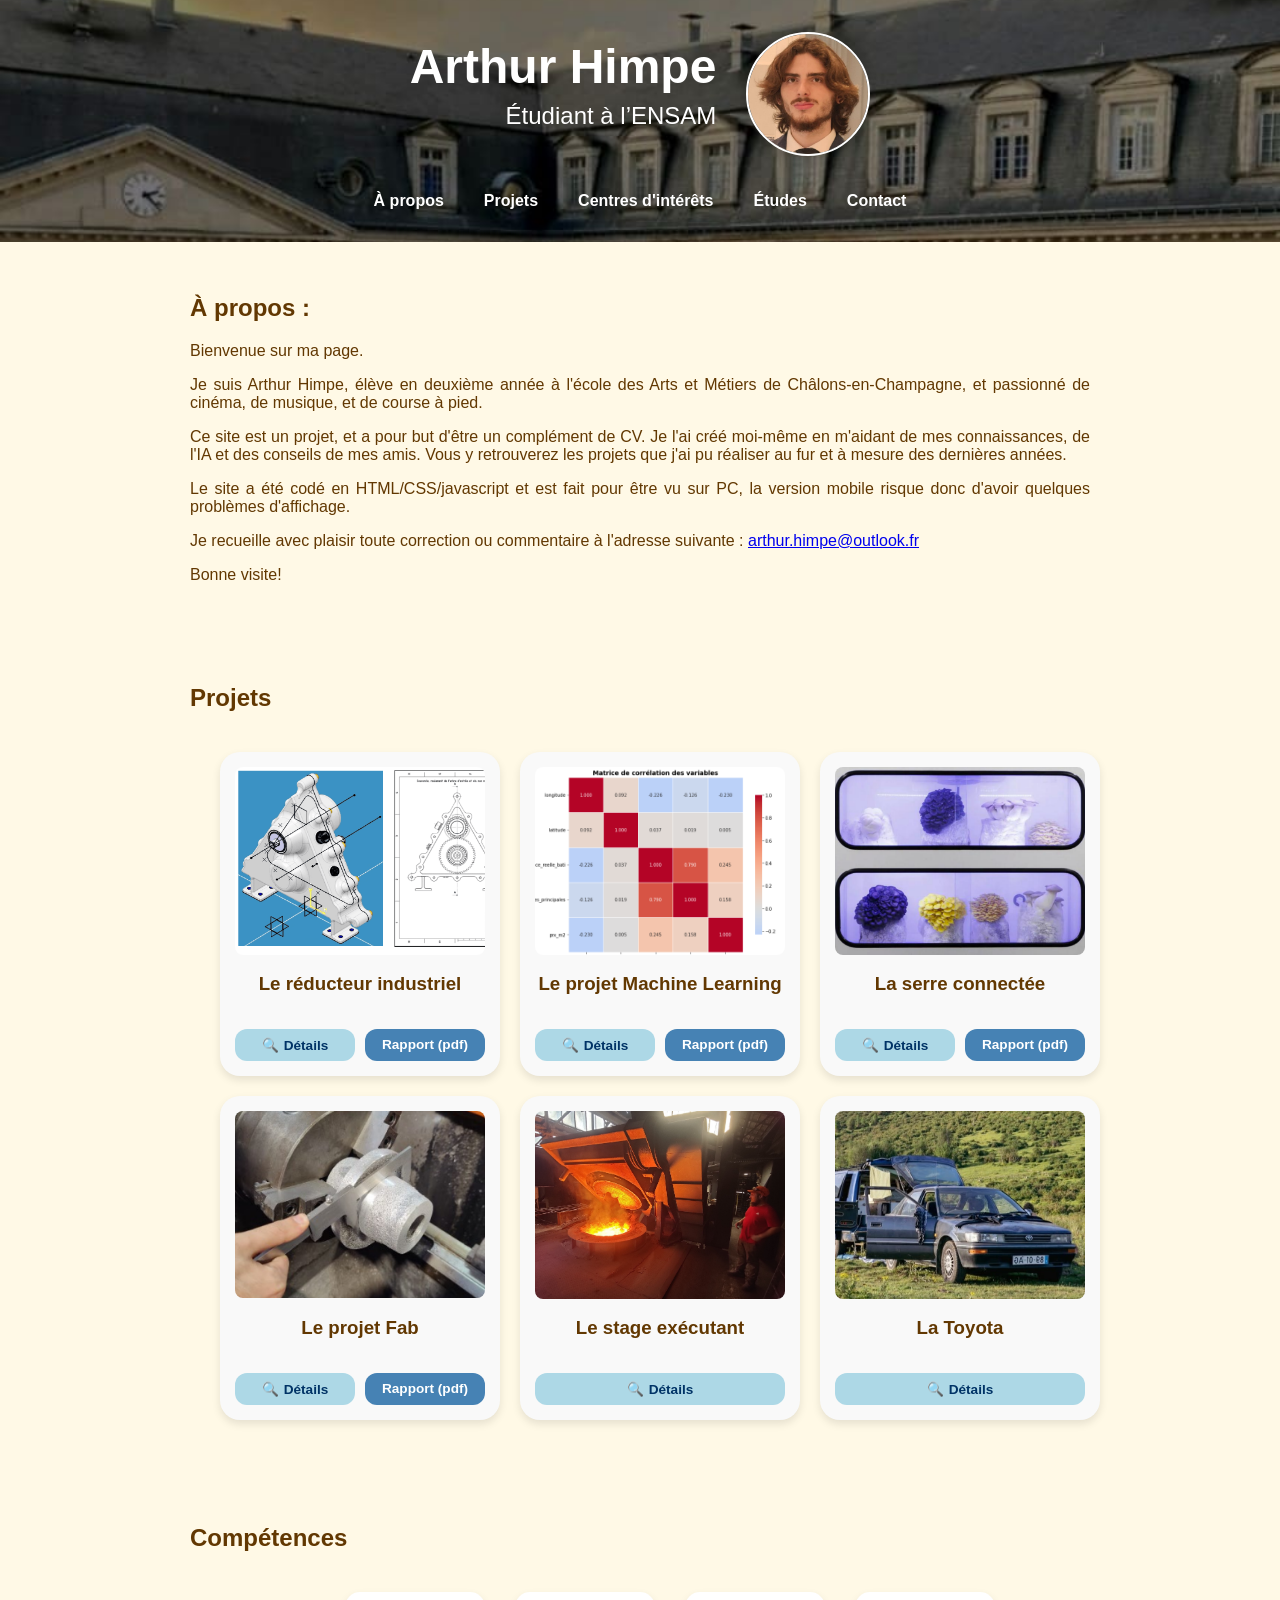
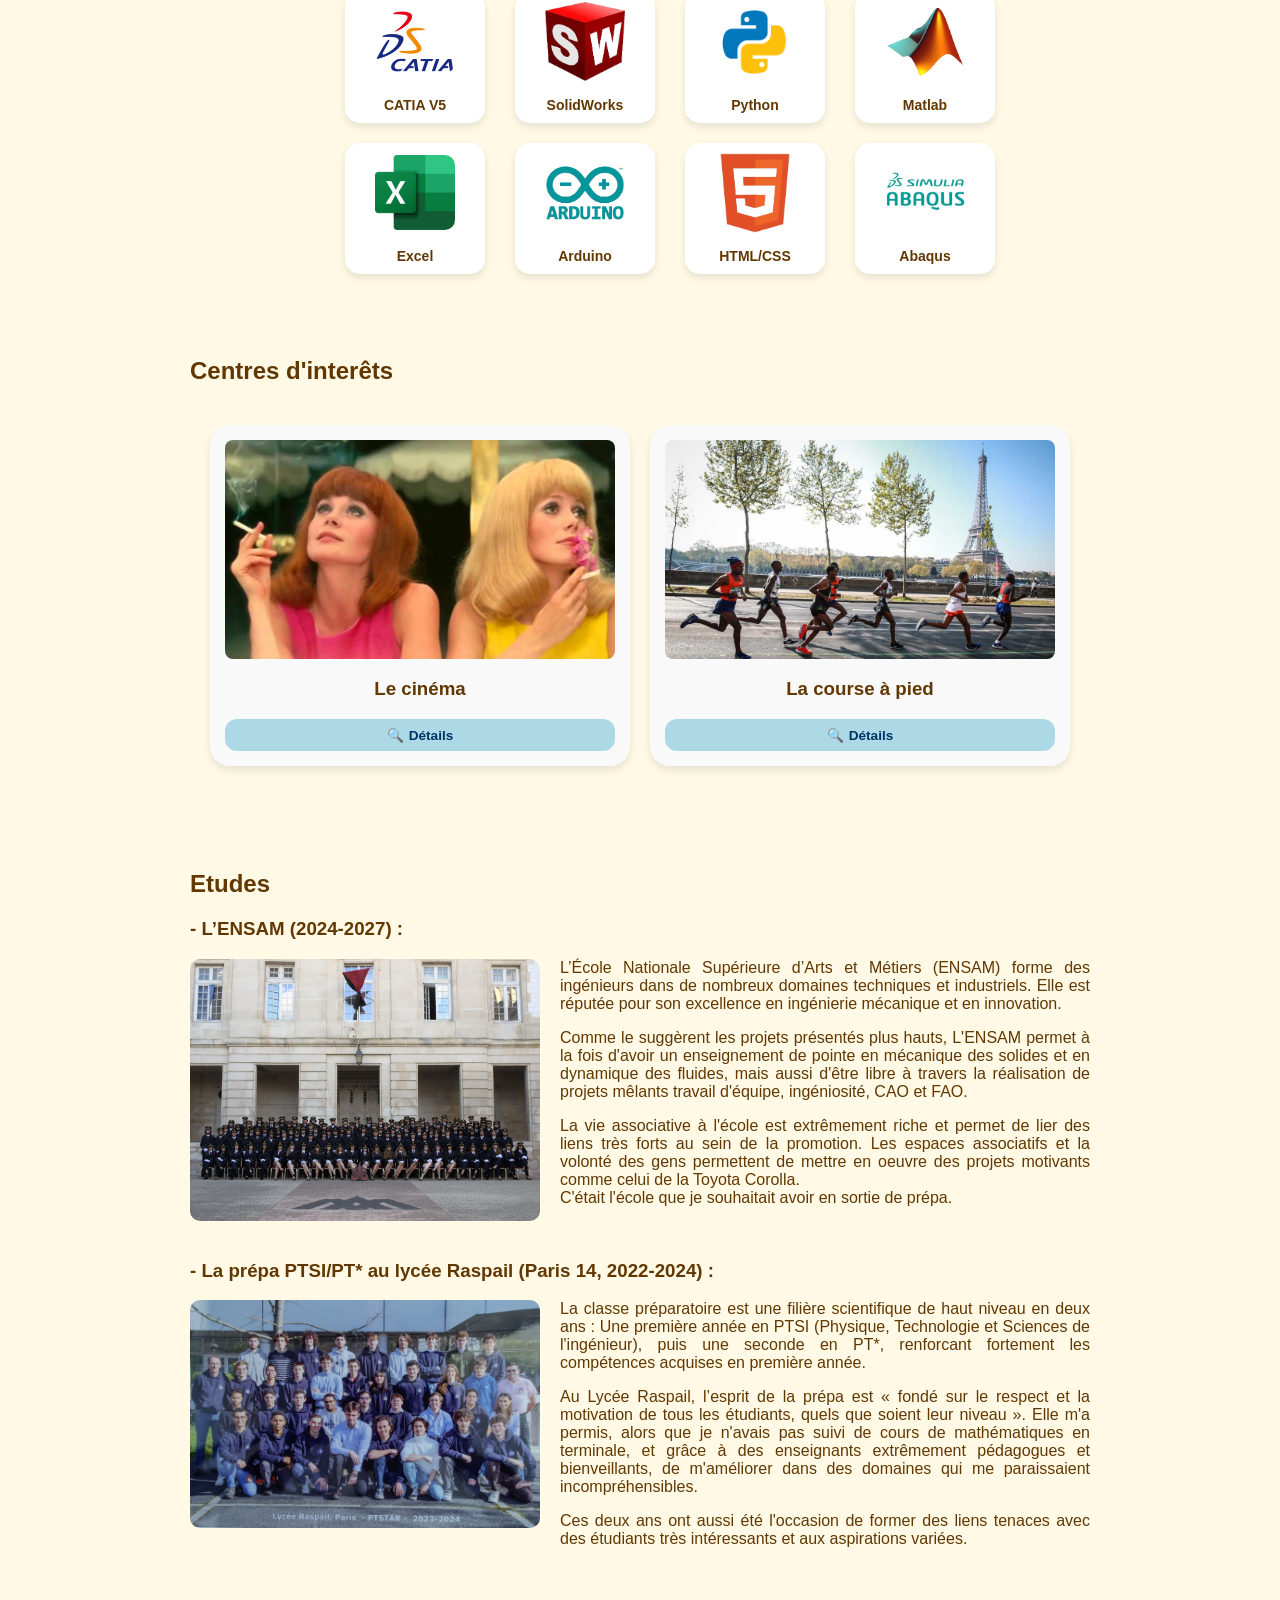
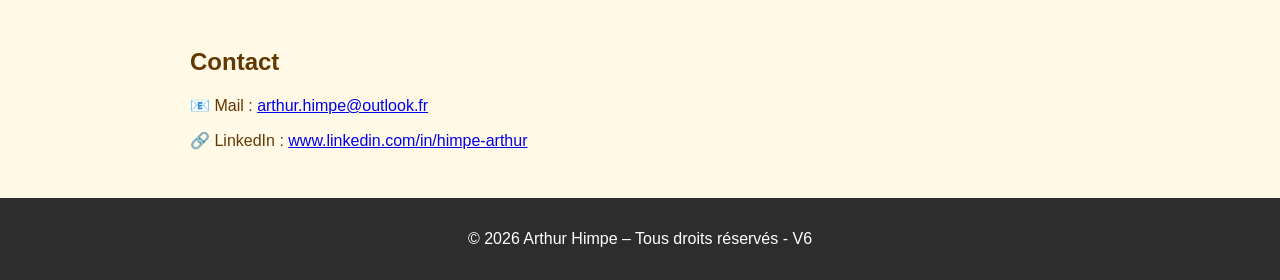
<file: index.html>
<!doctype html>
<html lang="fr">
  <head>
    <meta charset="UTF-8" />
    <meta name="viewport" content="width=device-width, initial-scale=1" />
    <title>Arthur Himpe</title>
    <link rel="icon" type="image/png" href="Amtradszaloeil.png">
    <link rel="stylesheet" href="style.css" />
  </head>
  <body>
    <!-- 🔹 En-tête -->
<header>
  <div class="header-content">
    
    <div class="header-text">
      <h1>Arthur Himpe</h1>
      <h2>Étudiant à l’ENSAM</h2>
    </div>

    <img src="images/photo-cv.png" alt="Photo Arthur Himpe" class="header-logo">

  </div>

  <nav>
    <ul>
      <li><a href="#presentation">À propos</a></li>
      <li><a href="#projets">Projets</a></li>
      <li><a href="#centres-interet">Centres d'intérêts</a></li>
      <li><a href="#etudes">Études</a></li>
      <li><a href="#contact">Contact</a></li>
    </ul>
  </nav>
</header>

    <!-- 🔹 Section "À propos" -->
    <section id="presentation">
      <h2>À propos :</h2>
      <p>Bienvenue sur ma page.</p>
      <p>
        Je suis Arthur Himpe, élève en deuxième année à l'école des Arts et
        Métiers de Châlons-en-Champagne, et passionné de cinéma, de musique, et de course à pied.
      </p>
      <p>
        Ce site est un projet, et a pour but d'être un complément de CV. Je
        l'ai créé moi-même en m'aidant de mes connaissances, de l'IA et des
        conseils de mes amis. Vous y retrouverez les projets que j'ai pu
        réaliser au fur et à mesure des dernières années.
      </p>
      <p>
        Le site a été codé en HTML/CSS/javascript et est fait pour être vu sur PC, la
        version mobile risque donc d'avoir quelques problèmes d'affichage.
      </p>
      <p>
        Je recueille avec plaisir toute correction ou commentaire à l'adresse
        suivante : <a href="arthur.himpe@outlook.fr">arthur.himpe@outlook.fr</a>
      </p>
      <p>Bonne visite!</p>
    </section>

    <!-- 🔹 Section "Projets" -->
    <section id="projets">
      <h2>Projets</h2>

      <div class="projets-container">

                <div class="projet">
          <img src="images/reducteur 2.png" />
          <h3>Le réducteur industriel</h3>
          <div class="projet-actions">
            <button class="btn-ouvrir" data-modal="modal-reducteur"><span style="margin-right:5px;">🔍</span>Détails</button>
            <a href="Rapport-Réducteur.pdf" target="_blank" class="btn-pdf"
              >Rapport (pdf)</a
            >
          </div>
        </div>

        <div class="projet">
          <img src="images/projet machine learning/correlation random forest pieces.png"/>
          <h3>Le projet Machine Learning</h3>
          <div class="projet-actions">
            <button class="btn-ouvrir" data-modal="modal-machine"><span style="margin-right:5px;">🔍</span>Détails</button>
            <a href="Projet machine learning.pdf" target="_blank" class="btn-pdf"
              >Rapport (pdf)</a
            >
          </div>
        </div>

        <div class="projet">
          <img src="images/serre2.png" alt="Projet" />
          <h3>La serre connectée</h3>

          <div class="projet-actions">
            <button class="btn-ouvrir" data-modal="modal-serre">
              <span style="margin-right:5px;">🔍</span>Détails
            </button>
            <a href="CAMEX-IA-MYCOTECH.pdf" target="_blank" class="btn-pdf"
              >Rapport (pdf)</a
            >
          </div>
        </div>

        <div class="projet">
          <img src="images/projet Fab/projet fab2.png" />
          <h3>Le projet Fab</h3>
          <div class="projet-actions">
            <button class="btn-ouvrir" data-modal="modal-fab"><span style="margin-right:5px;">🔍</span>Détails</button>
            <a href="rapport-projet-fab.pdf" target="_blank" class="btn-pdf"
              >Rapport (pdf)</a
            >
          </div>
        </div>

        <div class="projet">
          <img src="images/Fonderie.jpg" alt="Aperçu du projet 2" />
          <h3>Le stage exécutant</h3>
          <div class="projet-actions">
            <button class="btn-ouvrir" data-modal="modal-fonderie">
              <span style="margin-right:5px;">🔍</span>Détails
            </button>
          </div>
        </div>

        <div class="projet">
          <img src="images/Toyota/Toyot_trip.jpg" alt="Aperçu du projet 1" />
          <h3>La Toyota</h3>

          <div class="projet-actions">
            <button class="btn-ouvrir" data-modal="modal-toyota">
              <span style="margin-right:5px;">🔍</span>Détails
            </button>
          </div>
        </div>

    </section>

    <!-- 🔹 Section "Compétences" -->
    <section id="competences">
      <h2>Compétences</h2>
      
      <div class="competences-container">
        
        <div class="competence">
          <div class="competence-img">
            <img src="images/competences/catia.png" alt="CATIA V5">
          </div>
          <p class="competence-titre1">CATIA V5</p>
        </div>

        <div class="competence">
          <div class="competence-img">
            <img src="images/competences/solidworks.png" alt="SolidWorks">
          </div>
          <p class="competence-titre1">SolidWorks</p>
        </div>

        <div class="competence">
          <div class="competence-img">
            <img src="images/competences/python.png" alt="Python">
          </div>
          <p class="competence-titre1">Python</p>
        </div>

        <div class="competence">
          <div class="competence-img">
            <img src="images/competences/matalb.png" alt="Matlab">
          </div>
          <p class="competence-titre1">Matlab</p>
        </div>

        <div class="competence">
          <div class="competence-img">
            <img src="images/competences/excel.png" alt="Excel">
          </div>
          <p class="competence-titre1">Excel</p>
        </div>

        <div class="competence">
          <div class="competence-img">
            <img src="images/competences/arduino.png" alt="Arduino">
          </div>
          <p class="competence-titre1">Arduino</p>
        </div>

        <div class="competence">
          <div class="competence-img">
            <img src="images/competences/html.png" alt="HTML">
          </div>
          <p class="competence-titre2">HTML/CSS</p>
        </div>

        <div class="competence">
          <div class="competence-img">
            <img src="images/competences/abaqus.png" alt="HTML">
          </div>
          <p class="competence-titre2">Abaqus</p>
        </div>

      </div>
    </section>

    <!-- 🔹 Section "Centres d'interêts" -->
    <section id="centres-interet">
      <h2>Centres d'interêts</h2>

      <div class="projets-container-CI">
        <div class="projet">
          <img src="images/Cinéma/demoiselles.jpg" alt="Aperçu du projet 2" />
          <h3>Le cinéma</h3>
          <button class="btn-ouvrir" data-modal="modal-cinema">
              <span style="margin-right:5px;">🔍</span>Détails
            </button>
        </div>

        <div class="projet">
          <img
            src="images/course/marathon-paris.jpg"
            alt="Aperçu du projet 1"
          />
          <h3>La course à pied</h3>
          <button class="btn-ouvrir" data-modal="modal-course">
              <span style="margin-right:5px;">🔍</span>Détails
            </button>
        </div>
      </div>
    </section>

    <!-- 🔹 Section "Etudes" -->
    <section id="etudes">
      <h2>Etudes</h2>
      <h3>- L’ENSAM (2024-2027) :</h3>
      <p>
        <img
          src="images/Phot's-prom's.jpg"
          alt="Photo de l'ENSAM"
          class="img-etudes"
        />
        L’École Nationale Supérieure d’Arts et Métiers (ENSAM) forme des
        ingénieurs dans de nombreux domaines techniques et industriels. Elle est
        réputée pour son excellence en ingénierie mécanique et en innovation.
      </p>
      <p>
        Comme le suggèrent les projets présentés plus hauts, L'ENSAM permet à la
        fois d'avoir un enseignement de pointe en mécanique des solides et en
        dynamique des fluides, mais aussi d'être libre à travers la réalisation
        de projets mêlants travail d'équipe, ingéniosité, CAO et FAO.
      </p>
      <p>
        La vie associative à l'école est extrêmement riche et permet de lier des
        liens très forts au sein de la promotion. Les espaces associatifs et la
        volonté des gens permettent de mettre en oeuvre des projets motivants
        comme celui de la Toyota Corolla. <br />C'était l'école que je
        souhaitait avoir en sortie de prépa.
      </p>
      <p><br /></p>
      <h3>- La prépa PTSI/PT* au lycée Raspail (Paris 14, 2022-2024) :</h3>
      <p>
        <img
          src="images/photo PTstar.jpg"
          alt="Photo Raspail"
          class="img-etudes"
        />
      </p>
      <p></p>
      <p>
        La classe préparatoire est une filière scientifique de haut niveau en
        deux ans : Une première année en PTSI (Physique, Technologie et Sciences
        de l'ingénieur), puis une seconde en PT*, renforcant fortement les
        compétences acquises en première année.
      </p>
      <p>
        Au Lycée Raspail, l’esprit de la prépa est « fondé sur le respect et la
        motivation de tous les étudiants, quels que soient leur niveau ». Elle
        m'a permis, alors que je n'avais pas suivi de cours de mathématiques en
        terminale, et grâce à des enseignants extrêmement pédagogues et
        bienveillants, de m'améliorer dans des domaines qui me paraissaient
        incompréhensibles.
      </p>
      <p>
        Ces deux ans ont aussi été l'occasion de former des liens tenaces avec
        des étudiants très intéressants et aux aspirations variées.
      </p>
    </section>

    <!-- 🔹 Section "Contact" -->
    <section id="contact">
      <h2>Contact</h2>
      <p>
        📧 Mail :
        <a href="mailto:arthur.himpe@outlook.fr"> arthur.himpe@outlook.fr </a>
      </p>
      <p>
        🔗 LinkedIn :
        <a
          href="https://www.linkedin.com/in/himpe-arthur"
          target="_blank"
          rel="noopener noreferrer"
        >
          www.linkedin.com/in/himpe-arthur
        </a>
      </p>
    </section>

    <!-- 🔹 Pied de page -->
    <footer>
      <p>&copy; 2026 Arthur Himpe – Tous droits réservés - V6</p>
    </footer>

    <script src="script.js"></script>

    <!-- Sections modales (boutons détails)-->

<div id="modal-fab" class="modal-overlay">
    <div class="modal-carre">
        <span class="btn-fermer">&times;</span>
        <h2 class="modal-titre-centre">Projet de Fabrication Mécanique</h2>
        <div class="modal-scroll-container">
            <div class="modal-row">
                <div class="modal-col-img">
                    <img src="images/projet Fab/palier-CAO.png" alt="Modélisation du Pivot">
                </div>
                <div class="modal-col-txt">
                    <h3>Contexte et Objectif</h3>
                    <p>L'objectif de ce projet était de définir le processus complet de fabrication d'un <strong>Pivot</strong>. Ce travail a nécessité l'analyse des spécifications géométriques et dimensionnelles pour garantir la fonctionnalité de la pièce dans son ensemble mécanique.</p>
                </div>
            </div>
            <div class="modal-row reverse">
                <div class="modal-col-img">
                    <img src="images/projet Fab/fab.png" alt="Gamme de fabrication">
                </div>
                <div class="modal-col-txt">
                    <h3>Analyse de Fabrication</h3>
                    <p>Nous avons réalisé une étude approfondie incluant :</p>
                    <ul style="list-style: none; padding: 0;">
                        <li>📐 <strong>Analyse du dessin de définition</strong> et des surfaces fonctionnelles.</li>
                        <li>🛠️ <strong>Choix du brut</strong> (moulage en sable) et calcul des surépaisseurs d'usinage.</li>
                        <li>⚙️ <strong>Ordonnancement des phases</strong> : Tournage, fraisage et perçage.</li>
                    </ul>
                </div>
            </div>
            <div class="modal-row">
                <div class="modal-col-txt">
                    <h3>Expertise Logicielle & Méthodologie</h3>
                    <p>Ce projet a mobilisé des compétences avancées en ingénierie assistée par ordinateur :</p>
                    <ul style="list-style: none; padding: 0;">
                        <li>💻 <strong>CAO (CATIA V5)</strong> : Modélisation précise du pivot et conception du montage d'usinage complexe.</li>
                        <li>⚙️ <strong>Méthodologie de fabrication</strong> : Détermination des antériorités et ordonnancement optimal des opérations pour réduire les temps de cycle.</li>
                        <li>📏 <strong>Métrologie</strong> : Analyse des tolérances géométriques et dimensionnelles pour assurer l'interchangeabilité des pièces.</li>
                    </ul>
                </div>
            </div>
        </div>
    </div>
</div>

<div id="modal-reducteur" class="modal-overlay">
    <div class="modal-carre">
        <span class="btn-fermer">&times;</span>
        <h2 class="modal-titre-centre">Projet Réducteur Industriel</h2>
        <div class="modal-scroll-container">
            <div class="modal-row">
                <div class="modal-col-txt">
                    <h3>Contexte du Projet</h3>
                    <p>Conception complète d'un réducteur à engrenages pour des applications industrielles, incluant le dimensionnement, les calculs de résistance et l'optimisation des performances.</p>
                </div>
            </div>
            <div class="modal-row reverse">
                <div class="modal-col-img">
                    <img src="images/projet reducteur/reducteur.png" alt="Réducteur">
                </div>
                <div class="modal-col-txt">
                    <h3>Spécifications Techniques</h3>
                    <ul style="list-style: none; padding: 0;">
                        <li>⚙️ <strong>Rapport de réduction :</strong> 5</li>
                        <li>🚀 <strong>Puissance de sortie :</strong> 7.5 kW</li>
                        <li>📈 <strong>Rendement minimum :</strong> 95%</li>
                        <li>⏳ <strong>Durée de vie :</strong> 22 000 heures</li>
                    </ul>
                </div>
            </div>
            <div class="modal-row">
                <div class="modal-col-txt">
                    <h3>Conception et Dimensionnement</h3>
                    <p>Utilisation de <strong>CATIA V5</strong> pour la modélisation 3D complète, avec calculs de résistance pour les arbres, les roulements et le dimensionnement des engrenages. Validation par simulation par éléments finis (FEA) sous <strong>SolidWorks</strong>.</p>
                    <h3>Innovations et Matériaux</h3>
                    <p>Optimisation du profil de denture pour réduire le bruit et améliorer l'efficacité. Sélection de matériaux appropriés (acier traité dans la masse <strong>35CrMo4</strong>) pour garantir la durée de vie spécifiée.</p>
                </div>
            </div>
        </div>
    </div>
</div>
<div id="modal-machine" class="modal-overlay">
    <div class="modal-carre">
        <span class="btn-fermer">&times;</span>
        <h2 class="modal-titre-centre">Projet Machine Learning</h2>
        <div class="modal-scroll-container">
            <div class="modal-row"> 
                <div class="modal-col-txt">
                    <h3>Contexte du Projet</h3>
                    <p>Développement d'algorithmes de prédiction du prix au m² d'appartements parisiens à partir de données de localisation et de caractéristiques physiques. Exploitation du fichier des valeurs foncières géolocalisées (DVF) pour entraîner des modèles de Machine Learning.</p>
                </div>
            </div>
            <div class="modal-row reverse">
                <div class="modal-col-img">
                    <img src="images/projet machine learning/tracé heatmap Paris carte.png" alt="Carte des prix immobiliers Paris">
                </div>
                <div class="modal-col-txt">
                    <h3>Données et Préparation</h3>
                    <ul style="list-style: none; padding: 0;">
                        <li>📊 <strong>Transactions analysées :</strong> 5671 appartements</li>
                        <li>📍 <strong>Zone :</strong> Paris (20 arrondissements)</li>
                        <li>📏 <strong>Surface :</strong> 40 à 200 m²</li>
                        <li>💰 <strong>Fourchette de prix :</strong> 5 000 à 25 000 €/m²</li>
                    </ul>
                </div>
            </div>
<div class="modal-row reverse">
                <div class="modal-col-txt">
                    <h3>Algorithmes et Technologies</h3>
                    <p>Deux algorithmes de Machine Learning ont été développés et comparés : <strong>K-Nearest Neighbors (KNN)</strong> et <strong>Random Forest</strong>. L'implémentation a été réalisée en <strong>Python</strong> avec les bibliothèques <strong>Pandas</strong>, <strong>NumPy</strong> et <strong>Scikit-learn</strong> pour le traitement des données et l'entraînement des modèles. Les visualisations ont été créées avec <strong>Matplotlib</strong> et <strong>Seaborn</strong>, incluant des analyses de corrélation, des matrices de confusion et l'importance des variables. Une validation croisée et l'optimisation des hyperparamètres ont permis d'affiner les performances de chaque algorithme.</p>
                </div>
            </div>
        </div>
    </div>
</div>

<div id="modal-serre" class="modal-overlay">
  <div class="modal-carre">
    <span class="btn-fermer">&times;</span>
    <h2 class="modal-titre-centre">Projet CAMEX-IA : Serre Automatisée</h2>
    <div class="modal-scroll-container">
      <div class="modal-row">
        <div class="modal-col-img">
          <img src="images/projet mycotech/serre.png" alt="Concept Serre">
        </div>
        <div class="modal-col-txt">
          <h3>Contexte et Objectifs</h3>
          <p>Ce projet s'inscrit dans le cadre du consortium <strong>CAMEX-IA</strong>. L'objectif consiste à concevoir une serre automatisée pour la culture de pleurotes, qui régulera activement plusieurs paramètres pour optimiser le rendement en fonction des différents stades de pousse du champignon</p>
          <p style="margin-top: 15px;">Ces facteurs sont monitorés en temps réel grace à un système fonctionnant avec <strong>Node red</strong> sur un <strong>Raspberry Pi</strong>.</p>
        </div>
      </div>
      <div class="modal-row reverse">
        <div class="modal-col-img">
          <img src="images/projet mycotech/explication.png" alt="Concept Serre">
        </div>
    <div class="modal-col-txt">
        <h3>Optimisation des Paramètres de Culture</h3>
        <p>Le pilotage de la serre repose sur la régulation précise de quatre facteurs environnementaux critiques pour le développement fongique :</p>
        <ul style="list-style: none; padding: 0; margin-top: 15px;">
            <li>🌡️ <strong>La Température</strong> : Maintenue de manière stable pour assurer une fructification optimale.</li>
            <li>💧 <strong>L'Hygrométrie</strong> : Contrôlée via un système d'humidification pour maintenir le taux d'humidité.</li>
            <li>🌬️ <strong>Le Taux de CO2</strong> : Régulé par une ventilation afin de garantir le renouvellement de l'air.</li>
            <li>💡 <strong>La Luminosité</strong> : Ajustée pour simuler les cycles naturels nécessaires à la croissance des pleurotes.</li>
        </ul>
        
    </div>
</div>
    </div>
  </div>
</div>

<div id="modal-cinema" class="modal-overlay">
    <div class="modal-carre">
        <span class="btn-fermer">&times;</span>
        <h2 class="modal-titre-centre">Le Cinéma</h2>
        <div class="modal-scroll-container">
            <div class="modal-row">
                <div class="modal-col-img">
                    <img src="images/Cinéma/réunion.jpg" alt="Photo reunion">
                </div>
                <div class="modal-col-txt">
                    <p>Le cinéma est très important pour moi car il permet de voyager. Sa grande force est sa capacité à transmettre les émotions, et il est utile pour prendre du recul sur certains sujets, pour mettre en lumière des combats, ou simplement pour se détendre.</p>
                </div>
            </div>
            <div class="modal-row reverse">
                <div class="modal-col-img">
                    <img src="images/Cinéma/remise.jpg" alt="Photo remise">
                </div>
                <div class="modal-col-txt">
                    <p>J'ai eu le plaisir de participer à un festival de films de guerre en tant que membre d'un jury étudiant de 12 personnes, avec qui j'ai pu discuter de notre vision sur les 11 films de la sélection.</p>
                    <p>Cette expérience a été particulièrement enrichissante, me permettant de développer mon esprit critique et ma culture.</p>
                </div>
            </div>
        </div>
    </div>
</div>

<div id="modal-course" class="modal-overlay">
    <div class="modal-carre">
        <span class="btn-fermer">&times;</span>
        <h2 class="modal-titre-centre">La course à pied</h2>
        <div class="modal-scroll-container">
            <div class="modal-row">
                <div class="modal-col-img">
                    <img src="images/course/bures.jpg" alt="Bures sur Yvette">
                </div>
                <div class="modal-col-txt">
                    <p>La course à pied est pour moi une école de la persévérance. Elle m'apprend à gérer l'effort sur la durée et à rester focalisé sur un objectif. La progression s'obtient par une préparation rigoureuse et une analyse constante de ses indicateurs de performance (allure, cardio, récupération).</p>
                </div>
            </div>
            <div class="modal-row reverse">
                <div class="modal-col-img">
                    <img src="images/course/enfants sans cancer.jpg" alt="Enfants sans cancer">
                </div>
                <div class="modal-col-txt">
                    <p>Après 10 ans de judo en compétition, j'ai trouvé dans la course l'équilibre parfait. C'est un sport qui allie rigueur technique et liberté totale.</p>
                    <p><strong>Si vous êtes partants pour une course (d'un 5km à un marathon), envoyez-moi un message !</strong></p>
                </div>
            </div>
        </div>
    </div>
</div>

<div id="modal-fonderie" class="modal-overlay">
    <div class="modal-carre">
        <span class="btn-fermer">&times;</span>
        <h2 class="modal-titre-centre">Le stage executant</h2>
        <div class="modal-scroll-container">
            <div class="modal-row">
                <div class="modal-col-txt">
                    <h3>Contexte</h3>
                    <p>Le stage executant de l'ENSAM a pour but de faire découvrir le monde du travail en entreprise, de lui faire comprendre les réalités de terrain, de développer son humilité, et de favoriser une meilleure communication future avec les opérateurs en tant que futur cadre.</p>
                    <p>J'ai eu la chance de pouvoir effectuer le mien dans la société des Fonderies de Saint Dizier, qui est une entreprise spécialisée dans la production de pièces de voieries (bouches d'égouts, caniveaux...) en fonte grise. </p>
                </div>
            </div>
            <div class="modal-row reverse">
                <div class="modal-col-img">
                    <img src="images/stage/fusion.png" alt="Fonderie">
                </div>
                <div class="modal-col-txt">
                  <p>Les pièces sont produites via un procédé écoresponsable de moulage en sable, recyclé à 98 %. Le cycle débute par une fusion automatisée en fours de 5 tonnes, où la composition est ajustée. Les moules sont formés par une machine DISA compressant le sable entre des plaques modèles spécifiques. Après la coulée par système de quenouille et le décochage, les pièces subissent grenaillage, ébavurage manuel et peinture sur convoyeur. Un contrôle qualité garantit la conformité tout au long du processus.</p>
                </div>
            </div>
            <div class="modal-row">
                <div class="modal-col-txt">
                    <h3>Expérience</h3>
                    <p>Le stage a débuté par une immersion de deux semaines au sein de la ligne de finition, permettant de tester les enjeux de quatre postes clés : le <strong>décochage</strong>, la <strong>mise en position</strong> pour la grenailleuse, l’<strong>ébavurage</strong> technique sous haute cadence et la <strong>palettisation</strong> finale. Cette phase a permis d'appréhender les contraintes thermiques et physiques de la production.</p>
                    <p>La seconde mission a porté sur l'optimisation logistique via l'installation d'un système de stockage dynamique <strong>Kardex</strong>. L'objectif était de réorganiser le magasin de maintenance pour <strong>réduire les délais d'intervention</strong>. Ce travail a mobilisé une solide <strong>culture technologique</strong> pour le référencement des pièces  dans l'<strong>ERP</strong> et des compétences informatiques (<strong>XLS, SQL</strong>) pour la gestion de base de données. Enfin, la mission s'est conclue par la rédaction de <strong>supports de formation</strong> pour assurer le transfert de compétences logiciel aux équipes.</p>
                </div>
            </div>
        </div>
    </div>
</div>

<div id="modal-toyota" class="modal-overlay">
  <div class="modal-carre">
    <span class="btn-fermer">&times;</span>
    <h2 class="modal-titre-centre">Restauration : Toyota Corolla 1992</h2>
    
    <div class="modal-scroll-container">
      
      <div class="modal-row">
        <div class="modal-col-img">
          <img src="images/Toyota/Toyot_trip.jpg" alt="Toyota Corolla 1992">
        </div>
        <div class="modal-col-txt">
          <h3>L'histoire du véhicule</h3>
          <p>Cette <strong>Toyota Corolla de 1992</strong> a appartenu pendant 33 ans à un propriétaire portugais avant d'être cédée à un ami australien pour un road trip européen. Récupérée à <strong>Munich</strong> à l'été 2025, elle a été rapatriée à Châlons-en-Champagne pour entamer un cycle complet de <strong>restauration</strong>.</p>
        </div>
      </div>

      <div class="modal-row reverse">
        <div class="modal-col-img">
          <img src="images/Toyota/Screenshot_20251029-212729__01.jpg" alt="Objectif Restauration">
        </div>
        <div class="modal-col-txt">
          <h3>Objectifs Techniques</h3>
          <p>Le but est d'acquérir des compétences pratiques en <strong>mécanique automobile</strong> et en <strong>carrosserie</strong>. Le projet porte sur la remise en état du <strong>moteur 2E</strong> (75 ch), le réglage du <strong>carburateur</strong> et la fiabilisation du démarrage.</p>
          <p>Côté esthétique, un travail important de <strong>soudure</strong> et de <strong>traitement anticorrosion</strong> est nécessaire pour éliminer la rouille perforante avant une peinture complète en blanc.</p>
        </div>
      </div>

      <div class="modal-row">
        <div class="modal-col-img">
           <img src="images/Toyota/moteur.jpg" alt="Moteur Toyota" style="margin-bottom: 10px;">
           <img src="images/Toyota/intérieur Toyota.jpg" alt="Intérieur Toyota">
        </div>
        <div class="modal-col-txt">
          <h3>Travaux Réalisés</h3>
          <ul style="list-style: none; padding: 0;">
            <li>✅ <strong>Administratif</strong> : Quitus fiscal et <strong>carte grise française</strong>.</li>
            <li>🔧 <strong>Moteur</strong> : Test des <strong>compressions cylindres</strong>, vidange et remplacement du liquide de refroidissement.</li>
            <li>🧪 <strong>Restauration</strong> : Dérouillage des supports radiateur par <strong>électrolyse</strong>.</li>
          </ul>

          <h3>Défis à venir</h3>
          <p>Le programme de maintenance reste conséquent : restauration du <strong>carburateur</strong>, réglage du <strong>parallélisme</strong>, remplacement du <strong>toit ouvrant</strong> et réfection complète de l'<strong>admission d'air</strong>. Un nettoyage méticuleux de la <strong>baie moteur</strong> et de l'intérieur viendra finaliser le projet.</p>
        </div>
      </div>

    </div>
  </div>
</div>

  </body>
</html>
</file>
<file: style.css>
/* =========================================================
   🌍 STYLE GLOBAL
========================================================= */


body {

  font-family: Arial, sans-serif;

  margin: 0;

  padding: 0;

  background-color: #fff9e6;

  color: #623802;

    text-align: justify;
  /* 🔒 Protection maximale contre le scroll horizontal */

  overflow-x: hidden;

  width: 100%;
}

header {
  /* --- AFFICHAGE & ALIGNEMENT --- */
  display: flex;
  flex-direction: column;   /* Empile les éléments (logo, titre, nav) */
  justify-content: center;  /* Centre verticalement si le header a une hauteur */
  align-items: center;      /* Centre horizontalement tous les enfants */
  text-align: center;       /* Centre le texte à l'intérieur des éléments */
  
  /* --- DIMENSIONS & ESPACEMENT --- */
  width: 100%;
  box-sizing: border-box;   /* Le padding reste à l'intérieur des 100% */
  padding: 2rem 1rem;
  
  /* --- APPARENCE & IMAGE --- */
  background-color: #fff9e6; /* Couleur de secours pendant le chargement */
  background-image: url("images/image-haut-ensam.jpg");
  background-size: cover;
  background-position: center;
  color: white;             /* Texte en blanc pour contrer l'image */
}

header h1 {
  font-size: 3rem;
  margin: 0;
  font-weight: bold;
}

header h2 {
  font-size: 1.5rem;
  margin-top: 0.5rem;
  font-weight: normal;
}

header h3 {
  font-size: 1rem;
  margin-top: 0.5rem;
  font-weight: normal;
}

/* =========================================================
   🔗 NAVIGATION
========================================================= */
nav ul {
  list-style: none;
  padding: 0;
  margin: 1rem 0 0 0;
}

nav ul li {
  display: inline-block;
  margin: 0 10px;
}

nav ul li a {
  color: white;
  text-decoration: none;
  font-weight: bold;
}

nav ul li a:hover {
  text-decoration: underline;
}

/* =========================================================
   📄 SECTIONS
========================================================= */
/* Modifie la règle existante pour les sections */
section {
  padding: 2rem;
  max-width: 900px;
  margin: auto;

  /* État initial : invisible et légèrement décalé vers le bas */
  opacity: 0;
  transform: translateY(30px);
  transition:
    opacity 1.2s ease-out,
    transform 1.2s ease-out;
}

/* Classe ajoutée par JavaScript lors du scroll */
section.reveal-visible {
  opacity: 1;
  transform: translateY(0);
}

/* =========================================================
   🧱 PROJETS (grille à 3 colonnes)
========================================================= */
/* =========================================================
   🧱 PROJETS (Utilisation de Flexbox pour le centrage)
========================================================= */
.projets-container {
  display: flex; /* On passe en Flexbox */
  flex-wrap: wrap; /* Permet de passer à la ligne */
  justify-content: center; /* CENTRE les éléments, même sur la dernière ligne */
  gap: 20px;
  margin-top: 20px;
  width: 100%;
  max-width: 1200px;
  margin-left: auto;
  margin-right: auto;
  padding: 20px;
}

/* On définit la largeur des projets pour simuler les 3 colonnes */
.projets-container .projet {
  width: calc(33.333% - 20px); /* 3 colonnes moins l'espace du gap */
  min-width: 280px; /* Empêche la box de devenir trop étroite */
  box-sizing: border-box;
}

.projets-container-CI {
  display: grid;
  /* Sur ordinateur : 2 colonnes */
  grid-template-columns: repeat(2, 1fr); 
  gap: 20px;
  margin-top: 20px;
  width: 100%;
  max-width: 1200px;
  margin-left: auto;
  margin-right: auto;
  padding: 20px;
  /* Sécurité anti-débordement */
  box-sizing: border-box; 
}

.projet {
  background-color: #f9f9f9;
  border-radius: 20px;
  text-align: center;
  padding: 15px;
  box-shadow: 0 4px 8px rgba(0, 0, 0, 0.1);
  transition:
    transform 0.2s,
    box-shadow 0.2s;
  transform-origin: center center;
  will-change: transform;

  /* Ajoute ces 3 lignes pour l'alignement des boutons */
  display: flex;
  flex-direction: column;
  justify-content: space-between;
}

.projet:hover {
  transform: scale(1.03);
  box-shadow: 0 6px 12px rgba(0, 0, 0, 0.15);
}

.projet img {
  width: 100%;
  height: auto;
  border-radius: 8px;
  display: block;
  margin-left: auto;
  margin-right: auto;
}

/* =========================================================
   🚗 PAGE TOYOTA
========================================================= */
.contenu {
  margin: 40px auto;
  max-width: 1000px;
}

.bloc-gauche,
.bloc-droit,
.bloc-milieu,
.bloc-ligne,
.bloc-multi {
  display: flex;
  align-items: center;
  justify-content: center;
  gap: 30px;
  flex-wrap: wrap;
  box-sizing: border-box;
  overflow-x: hidden;
  width: 100%;
  max-width: 100%;
}

.bloc-droit {
  flex-direction: row-reverse;
}

.bloc-milieu {
  flex-direction: column;
  text-align: center;
}

.bloc-milieu img {
  max-width: 80%;
  height: auto;
  border-radius: 10px;
  box-shadow: 0 4px 8px rgba(0, 0, 0, 0.1);
  display: block;
  margin: 0 auto;
}

.bloc-ligne img {
  width: 30%;
  min-width: 250px;
  height: auto;
  border-radius: 10px;
  box-shadow: 0 4px 8px rgba(0, 0, 0, 0.1);
  object-fit: cover;
  display: block;
  margin: 0 auto;
}

.images {
  display: flex;
  flex-direction: column;
  gap: 20px;
  width: 100%;
  align-items: center;
}

.photo,
.photo-multi {
  width: 90%;
  max-width: 400px;
  border-radius: 10px;
  height: auto;
  display: block;
  margin: 0 auto;
}

.texte {
  flex: 1;
  text-align: justify;
  line-height: 1.6;
  width: 100%;
}

/* =========================================================
   📱 RESPONSIVE DESIGN
========================================================= */
@media (max-width: 900px) {

  /* 🔧 Images et textes en colonne */
  .bloc-gauche,
  .bloc-droit,
  .bloc-multi {
    flex-direction: column !important;
    align-items: center;
    text-align: center;
  }

  .texte {
    width: 100%;
    text-align: justify;
    padding: 0 10px;
  }

  .photo,
  .photo-multi {
    width: 90%;
    max-width: 400px;
  }

  .images {
    align-items: center;
  }

  img {
    margin: 0 auto;
  }
}

/* =========================================================
   ⚫ PIED DE PAGE
========================================================= */
footer {
  text-align: center;
  background-color: #2d2d2d;
  color: white;
  padding: 1rem;
}

/* =========================================================
   📱 LISIBILITÉ MOBILE AMÉLIORÉE
========================================================= */
@media (max-width: 700px) {
  body {
    font-size: 16px;
    line-height: 1.8;
    padding: 0 15px;
    text-align: justify;
    hyphens: auto;
  }

  section {
    padding: 1.5rem 1rem;
  }

  p,
  li {
    margin-bottom: 1.2em;
  }

  h2,
  h3 {
    text-align: center;
  }

  a {
    word-break: break-word;
  }
}

/* 1. Règle de base pour TOUTES les images du site */
img {
  max-width: 100%;
  height: auto;
  border-radius: 10px; /* On remet tes arrondis ici */
}

/* 2. Style pour tes images de la section Études */
.img-etudes {
  display: block;
  margin: 0 auto 15px auto; /* Centré par défaut (pour le mobile) */
  width: 100%;
  max-width: 500px;
}

/* 3. Adaptation pour les écrans larges (PC) */
@media (min-width: 768px) {
  .img-etudes {
    float: left; /* On remet le texte à côté de l'image uniquement sur PC */
    width: 350px; /* Taille fixe raisonnable sur grand écran */
    margin-right: 20px; /* Espace entre l'image et le texte */
    margin-bottom: 10px;
  }
}

/* =========================================================
   📱 CENTRAGE DES IMAGES DE LA SECTION ÉTUDE SUR MOBILE
========================================================= */
@media (max-width: 600px) {
  .projets-container {
    display: grid;
    grid-template-columns: 1fr;
    width: 100%;
    padding: 0px;
  }
  
  /* 🔧 Force les cartes à occuper toute la largeur */
  .projets-container .projet {
    width: 100%;
    min-width: auto;
    max-width: none;
  }
}

@media (max-width: 600px) {
  .projets-container-CI {
    /* Sur mobile : On passe à 1 seule colonne pour centrer le contenu */
    grid-template-columns: 1fr;
    padding: 15px; /* On réduit un peu le padding pour gagner de la place */
  }
}

@media (max-width: 600px) {
  nav ul li {
    display: block; /* Un lien par ligne pour cliquer facilement */
    margin: 10px 0;
  }

  header h1 {
    font-size: 2rem; /* Titre plus petit pour éviter les coupures */
  }

  section {
    padding: 1.5rem 1rem; /* Plus d'espace pour le texte */
  }
}

@keyframes fadeInUp {
  from {
    opacity: 0;
    transform: translateY(20px);
  }
  to {
    opacity: 1;
    transform: translateY(0);
  }
}

/* La boîte carrée */
.modal-carre {
  position: relative;
  background-color: #fff9e6;
  width: 100%;
  max-width: 600px;
  border-radius: 15px;
  overflow: hidden;
  display: flex;
  flex-direction: column;
}

/* Organisation interne : Image en haut, texte en bas (ou l'inverse) */
.modal-content-wrapper {
  display: flex;
  flex-direction: column;
  height: 100%;
}

.modal-image-container {
  flex: 1; /* Prend 50% de l'espace */
  overflow: hidden;
}

.modal-image-container img {
  width: 100%;
  height: 100%;
  object-fit: cover; /* L'image remplit son carré sans se déformer */
}

.modal-texte-container {
  flex: 1; /* Prend l'autre 50% */
  padding: 20px;
  overflow-y: auto; /* Permet de scroller le texte s'il est trop long */
  text-align: justify;
}

/* Bouton fermer */
.btn-fermer {
  position: absolute;
  top: 10px;
  right: 15px;
  font-size: 50px;
  cursor: pointer;
  z-index: 10;
  color: #623802; /* Visible sur l'image */
  text-shadow: 0 0 5px rgba(0, 0, 0, 0.5);
}

/* Container des boutons en bas de chaque carte projet */
.projet-actions {
  display: flex;
  justify-content: space-between; /* Un à gauche, un à droite */
  gap: 10px;
  margin-top: auto; /* Pousse les boutons vers le bas si le texte est court */
  padding-top: 15px;
}

/* Style commun aux deux boutons */
.btn-ouvrir,
.btn-pdf {
  flex: 1; /* Ils occupent la même largeur */
  padding: 8px 5px;
  border-radius: 12px; /* Bords arrondis comme demandé */
  font-size: 0.85rem;
  font-weight: bold;
  text-decoration: none;
  border: none;
  cursor: pointer;
  transition:
    transform 0.2s,
    filter 0.2s;
  text-align: center;
  display: inline-block;
}

/* Bouton Détails (Bleu clair) */
.btn-ouvrir {
  background-color: #add8e6; /* Bleu clair */
  color: #003366; /* Texte foncé pour lisibilité */
}

/* Bouton PDF (Bleu plus foncé) */
.btn-pdf {
  background-color: #4682b4; /* Bleu acier / foncé */
  color: white;
}

/* Effet au survol */
.btn-ouvrir:hover,
.btn-pdf:hover {
  transform: scale(1.05);
  filter: brightness(1.1);
}

/* L'arrière-plan (Overlay) avec flou */
.modal-overlay {
  display: none;
  position: fixed;
  top: 0;
  left: 0;
  width: 100%;
  height: 100%;
  background-color: rgba(
    255,
    249,
    230,
    0.4
  ); /* Couleur #fff9e6 avec transparence */

  /* L'effet de flou crucial */
  backdrop-filter: blur(8px);
  -webkit-backdrop-filter: blur(8px); /* Pour Safari */

  z-index: 10000;
  cursor: pointer;
  -webkit-tap-highlight-color: transparent;
}

/* La boîte de contenu (souple et crème) */
.modal-carre {
  position: absolute;
  top: 50%;
  left: 50%;
  transform: translate(-50%, -50%);

  background-color: #fff9e6; /* Fond crème uni */
  width: 90%;
  max-width: 800px; /* Plus large sur PC */
  height: auto; /* Hauteur s'adapte au contenu */
  max-height: 85vh; /* Mais ne dépasse pas l'écran */

  border-radius: 20px;
  box-shadow: 0 20px 50px rgba(98, 56, 2, 0.2); /* Ombre marronnée douce */
  cursor: default;
  overflow: hidden;
  display: flex;
  flex-direction: column;
}

/* Organisation interne pour que ça reste beau sur mobile */
.modal-content-wrapper {
  display: flex;
  flex-direction: row; /* Côte à côte sur PC */
  height: 100%;
}

.modal-image-container {
  flex: 1;
  min-height: 300px;
}

.modal-texte-container {
  flex: 1;
  padding: 30px;
  overflow-y: auto;
}

/* 📱 Adaptation Mobile : On empile l'image et le texte */
@media (max-width: 768px) {
  .modal-content-wrapper {
    flex-direction: column;
  }

  .modal-carre {
    width: 95%;
    max-height: 90vh;
  }

  .modal-image-container {
    min-height: 200px;
    max-height: 250px;
  }
}

/* Conteneur interne pour le défilement */
.modal-scroll-container {
  overflow-y: auto;
  padding: 10px 30px 30px 30px;
  flex: 1; /* Remplit l'espace sous le titre */
}

/* Structure d'une ligne */
.modal-row {
  display: flex;
  align-items: center; /* Centre le texte verticalement par rapport à l'image */
  gap: 30px;
  margin-bottom: 40px;
}

/* L'astuce pour inverser : row-reverse */
.modal-row.reverse {
  flex-direction: row-reverse;
}

/* Les colonnes occupent 50% chacune */
.modal-col-img,
.modal-col-txt {
  flex: 1;
}

.modal-col-img img {
  width: 100%;
  border-radius: 12px;
  box-shadow: 0 4px 15px rgba(0, 0, 0, 0.1);
  display: block;
}

.modal-col-txt p {
  margin: 0;
  line-height: 1.6;
  text-align: justify;
}

/* 📱 Adaptation pour Mobile */
@media (max-width: 768px) {
  .modal-row,
  .modal-row.reverse {
    flex-direction: column; /* On empile tout verticalement */
    gap: 15px;
    margin-bottom: 30px;
  }

  .modal-col-img {
    width: 100%;
  }
}

/* Titre principal centré */
.modal-titre-centre {
  text-align: center;
  width: 100%;
  padding: 25px 0 10px 0;
  margin: 0;
  color: #623802;
  font-size: 1.8rem;
  font-weight: bold;
}

.header-content {
  display: flex; /* Aligne le texte et l'image horizontalement */
  align-items: center; /* Aligne verticalement l'image et le texte */
  gap: 30px; /* Espace entre le texte et l'image */
  margin-bottom: 20px;
}

.header-text {
  text-align: right; /* Aligne le texte vers l'image pour un look pro */
}

.header-logo {
  width: 120px;
  height: 120px;
  border-radius: 50%;
  object-fit: cover;
  
  /* --- AJOUT DE LA BORDURE --- */
  border: 2px solid #ffffff; /* '2px' pour la finesse, 'solid' pour une ligne pleine */
  
  /* On ajuste un peu l'ombre pour qu'elle soit plus visible avec la bordure */
  box-shadow: 0 4px 12px rgba(0, 0, 0, 0.15); 
}
/* Style rapide pour ta nav */
nav ul {
  list-style: none;
  display: flex;
  gap: 20px;
  padding: 0;
}

nav a {
  text-decoration: none;
  color: #623802;
  font-weight: bold;
}

@media (max-width: 768px) {
  header {
    /* On réduit la hauteur globale sur mobile */
    padding: 1.5rem 0.5rem;
    /* On s'assure que l'image ne s'étire pas trop */
    min-height: auto; 
  }

  .header-content {
    /* On peut inverser l'ordre : Photo en haut, texte en dessous */
    display: flex;
    flex-direction: row; 
    gap: 10px;
  }

  .header-logo {
    /* On réduit un peu la taille du portrait sur mobile */
    width: 80px;
    height: 80px;
    border-width: 1.5px; /* Bordure plus fine car logo plus petit */
  }

  header h1 {
    font-size: 1.5rem; /* Titre moins imposant */
    margin: 5px 0;
  }

  header h2 {
    font-size: 1.1rem;
    font-weight: normal;
  }

  /* --- Navigation Mobile --- */
  nav ul {
    display: flex;
    flex-direction: row;      /* Force l'alignement horizontal */
    flex-wrap: nowrap;        /* Interdit le passage à la ligne */
    justify-content: center;
    padding: 0;
    gap: 12px;                 /* Espace réduit entre les items */
    width: 100%;
    overflow-x: auto;         /* Sécurité : permet de slider si l'écran est minuscule */
  }
  
  nav ul li a {
    font-size: 0.75rem;       /* Texte plus petit (environ 12px) */
    text-decoration: none;
    color: white;             /* Selon ton thème */
    white-space: nowrap;      /* Empêche un mot de passer à la ligne dans le lien */
    padding: 4px 2px;         /* Espace minimal pour cliquer */
  }
}

@media (max-width: 480px) {
  body {
    font-size: 15px; /* Taille réduite pour les petits écrans */
    line-height: 1.5; /* Interlignage légèrement plus serré pour gagner de la place */
    padding: 0 10px;  /* Optionnel : ajoute une petite marge pour que le texte ne colle pas aux bords */
    box-sizing: border-box;
  }
}


/* Section Compétences */
.competences-container {
  display: grid;
  grid-template-columns: repeat(4, 80px); /* Exactement 4 colonnes de 80px */
  justify-content: center;
  column-gap: 90px; /* Espacement horizontal (entre les colonnes) */
  row-gap: 20px;    /* Espacement vertical (entre les lignes) */
  margin-top: 40px;
}

.competence {
  background-color: white;
  border-radius: 15px;
  padding: 10px 30px;
  width: 80px;
  text-align: center;
  box-shadow: 0 4px 8px rgba(0, 0, 0, 0.1);
  transition: transform 0.3s ease, box-shadow 0.3s ease;
}


.competence:hover {
  transform: translateY(-5px);
  box-shadow: 0 6px 15px rgba(0, 0, 0, 0.15);
}

.competence-img {
  width: 80px;
  height: 80px;
  margin: 0 auto 15px;
  display: flex;
  align-items: center;
  justify-content: center;
}

.competence-img img {
  max-width: 100%;
  max-height: 100%;
  object-fit: contain;
}

.competence-titre1 {
  font-size: 14px;
  font-weight: 600;
  color: #623802;
  margin: 0;
}

.competence-titre2 {
  font-size: 14px;
  font-weight: 600;
  color: #623802;
  margin: 0;
}

/* Version Mobile - 2 blocs par ligne */
@media (max-width: 768px) {
  .competences-container {
    display: grid;
    grid-template-columns: repeat(2, 1fr); 
    justify-content: center;
    gap: 10px;
    margin-top: 40px;
    gap: 15px;
    padding: 0 10px;
  }
  
  .competence {
    width: calc(50% - 10px) !important; /* Force 2 par ligne */
    max-width: none;
    min-width: auto;
    padding: 20px 40px;
  }
  
  .competence-img {
    width: 60px;
    height: 60px;
  }
  
  .competence-titre1 {
  font-size: 14px;
  }
  .competence-titre2 {
  font-size: 14px;
  }
}
</file>
